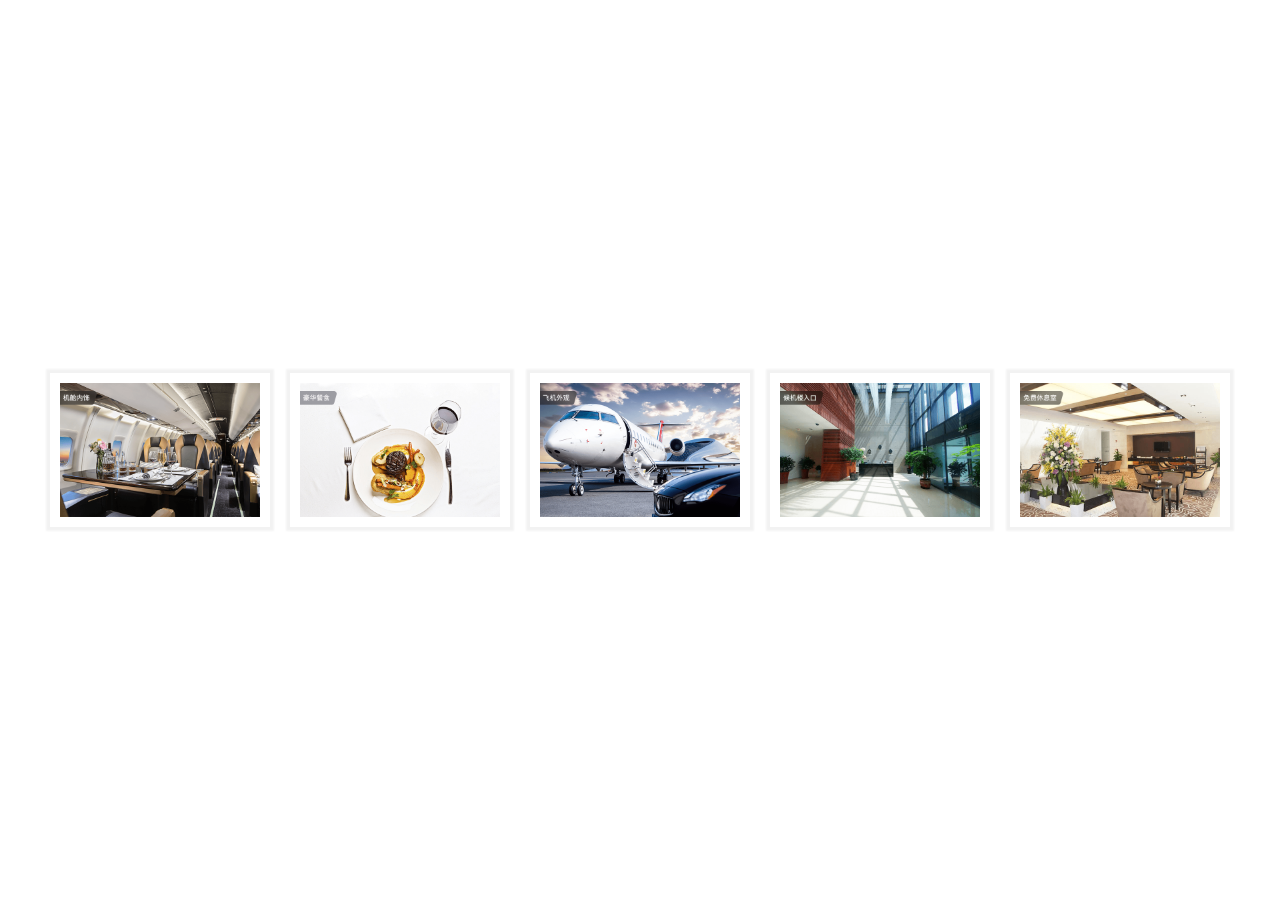
<file: profile.html>
<!DOCTYPE html>
<html>

<head>
	<title>Liana H - Profile</title>
	<link rel="stylesheet" href="./profile.css">
</head>

<body>
    <ul class="container">
        <li class="item"><img class="profile-image" src="images/pic1.png"/></li>
        <li class="item"><img class="profile-image" src="images/pic2.png"/></li>
        <li class="item"><img class="profile-image" src="images/pic3.png"/></li>
        <li class="item"><img class="profile-image" src="images/pic4.png"/></li>
        <li class="item"><img class="profile-image" src="images/pic5.png"/></li>
    </ul>
</body>

</html>
</file>
<file: profile.css>
html {
    height: 100%;
}

body {
    height: 100%;
    margin: 0;
}

.profile-image {
    display: block;
    width: 200px;
}

.container {
    height: 100%;
    margin: 0;
    padding: 0;
    list-style: none;  
    display: flex;
    justify-content: center;
    align-items: center;
}

.item {
    margin: 0 10px; 
    padding: 10px;
    box-shadow: 0 0 2px 4px rgba(0,0,0,.05); 
}
</file>
